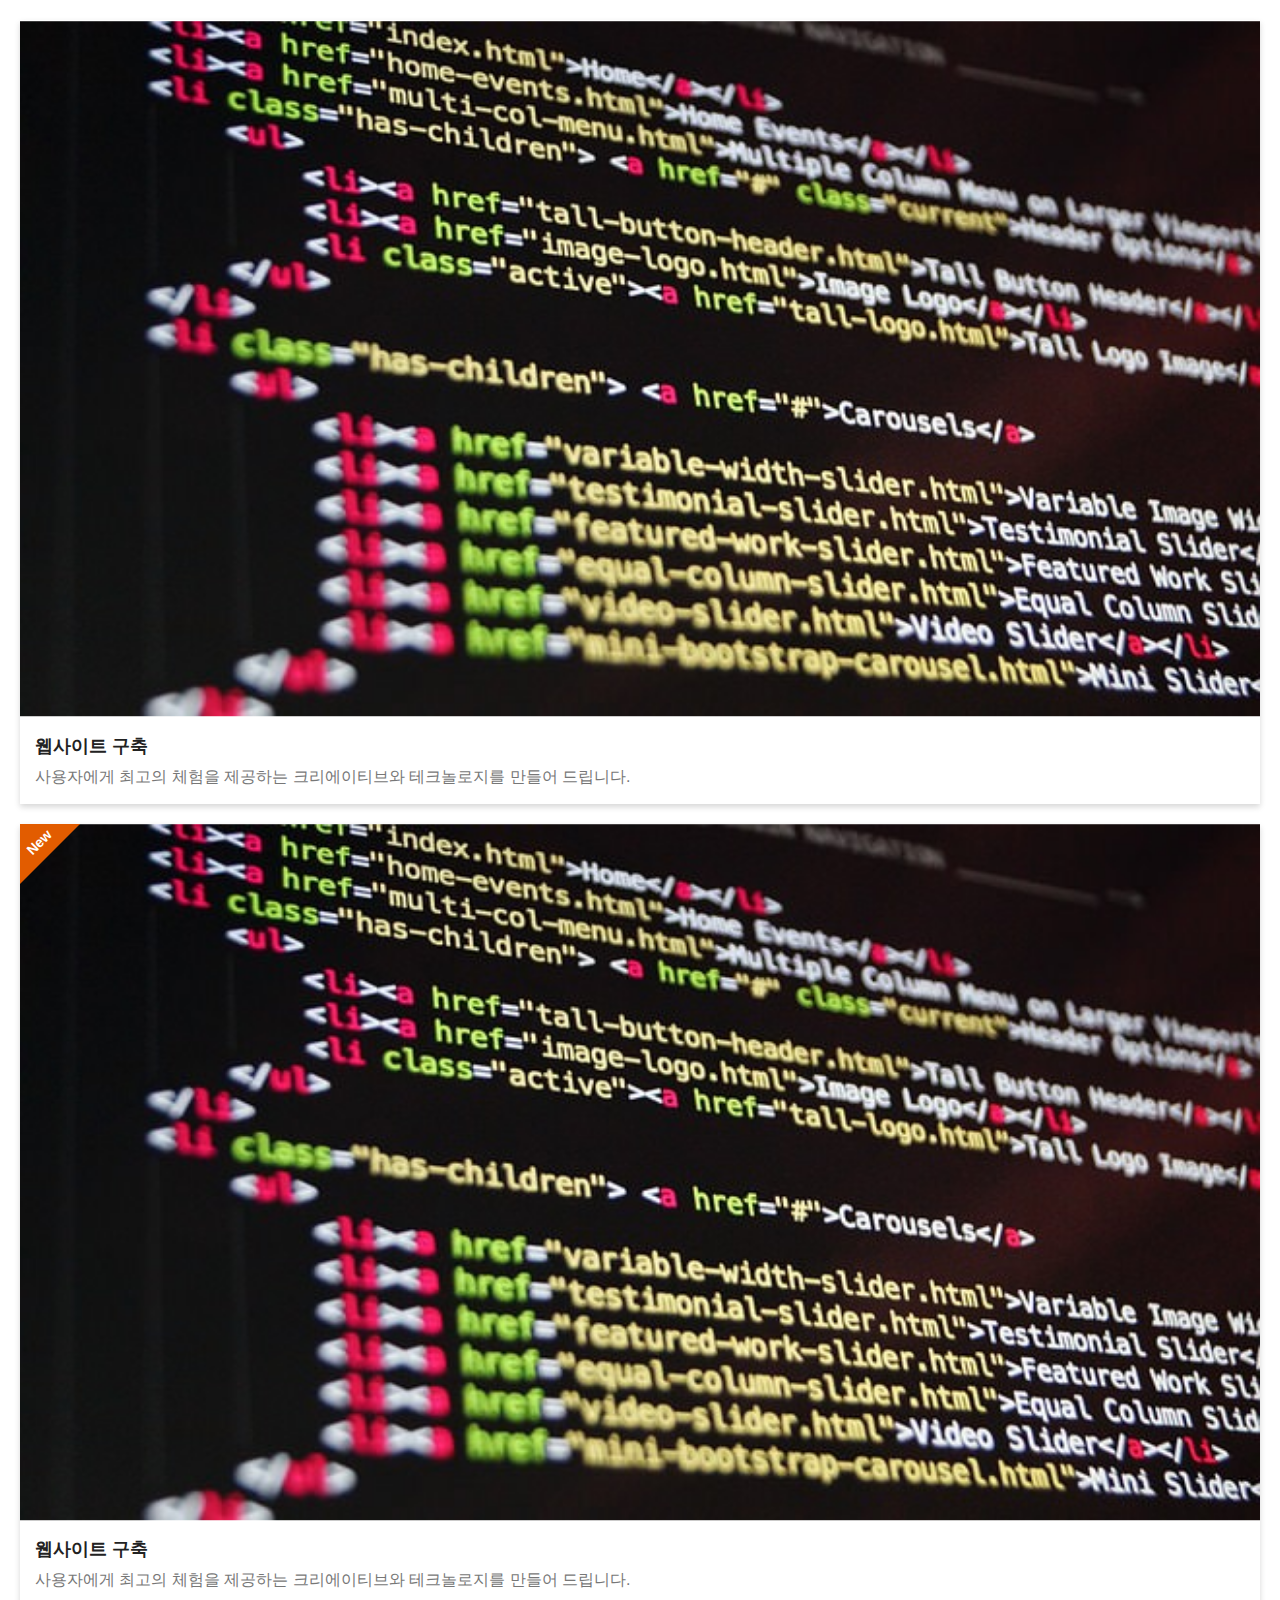
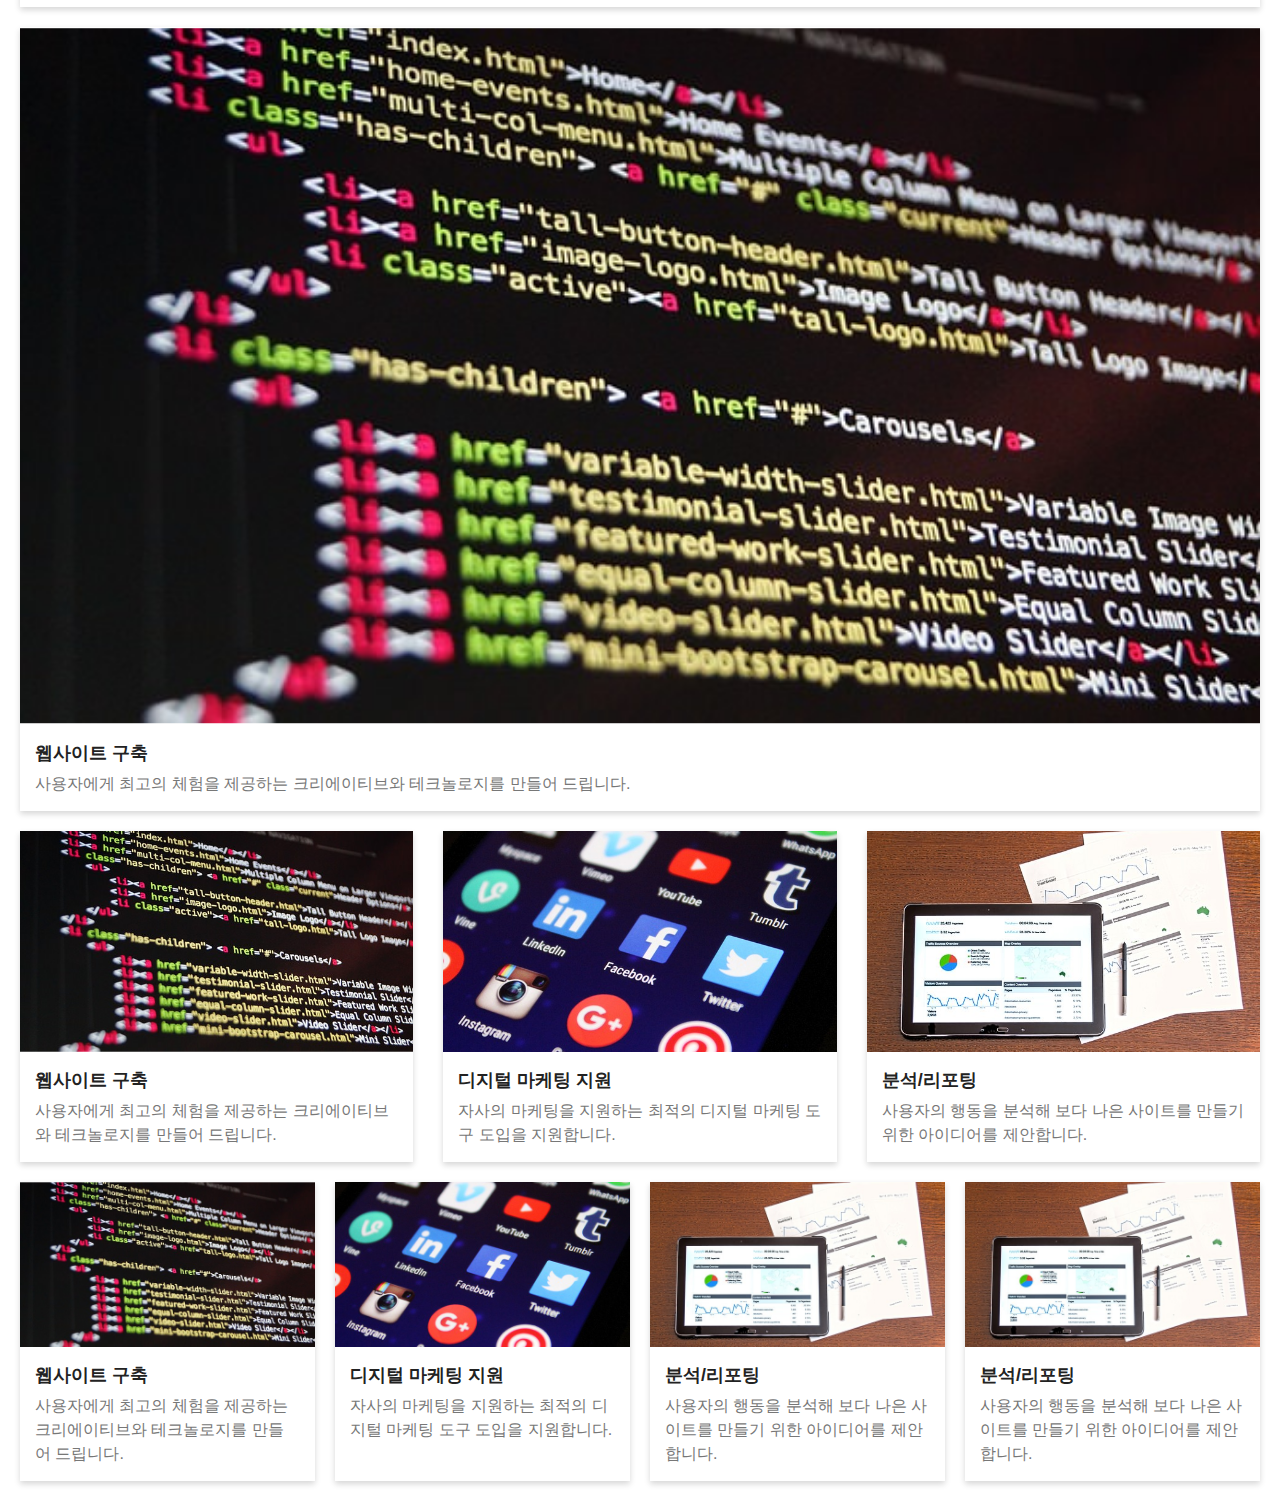
<file: html/modules/card.html>
<html>
  <head>
    <meta http-equiv="content-type" content="text/html; charset=UTF-8" />
    <link rel="stylesheet" type="text/css" href="/css/style.css" />
  </head>

  <body style="margin: 20px">
    <div class="bl_card">
      <figure class="bl_card_imgWrapper">
        <img alt="사진: HTML 코드가 표시된 화면" src="/assets/img/elements/code.jpg" />
      </figure>
      <div class="bl_card_body">
        <h3 class="bl_card_ttl">웹사이트 구축</h3>
        <p class="bl_card_txt">사용자에게 최고의 체험을 제공하는 크리에이티브와 테크놀로지를 만들어 드립니다.</p>
      </div>
    </div>
    <div style="margin-top: 20px"></div>
    <div class="bl_card">
      <b class="bl_card_badge">
        <span class="bl_card_badge_txt">New</span>
      </b>
      <figure class="bl_card_imgWrapper">
        <img alt="사진: HTML 코드가 표시된 화면" src="/assets/img/elements/code.jpg" />
      </figure>
      <div class="bl_card_body">
        <h3 class="bl_card_ttl">웹사이트 구축</h3>
        <p class="bl_card_txt">사용자에게 최고의 체험을 제공하는 크리에이티브와 테크놀로지를 만들어 드립니다.</p>
      </div>
    </div>
    <div style="margin-top: 20px"></div>
    <div>
      <a class="bl_card" href="#">
        <figure class="bl_card_imgWrapper">
          <img alt="사진: HTML 코드가 표시된 화면" src="/assets/img/elements/code.jpg" />
        </figure>
        <div class="bl_card_body">
          <h3 class="bl_card_ttl">웹사이트 구축</h3>
          <p class="bl_card_txt">사용자에게 최고의 체험을 제공하는 크리에이티브와 테크놀로지를 만들어 드립니다.</p>
        </div>
      </a>
    </div>
    <div style="margin-top: 20px"></div>
    <div class="bl_cardUnit bl_cardUnit__col3">
      <div class="bl_card">
        <figure class="bl_card_imgWrapper">
          <img alt="사진: HTML 코드가 표시된 화면" src="/assets/img/elements/code.jpg" />
        </figure>
        <div class="bl_card_body">
          <h3 class="bl_card_ttl">웹사이트 구축</h3>
          <p class="bl_card_txt">사용자에게 최고의 체험을 제공하는 크리에이티브와 테크놀로지를 만들어 드립니다.</p>
        </div>
      </div>
      <div class="bl_card">
        <figure class="bl_card_imgWrapper">
          <img alt="사진: SNS 아이콘 화면" src="/assets/img/elements/marketing.jpg" />
        </figure>
        <div class="bl_card_body">
          <h3 class="bl_card_ttl">디지털 마케팅 지원</h3>
          <p class="bl_card_txt">자사의 마케팅을 지원하는 최적의 디지털 마케팅 도구 도입을 지원합니다.</p>
        </div>
      </div>
      <div class="bl_card">
        <figure class="bl_card_imgWrapper">
          <img alt="사진: 분석 보고서" src="/assets/img/elements/analysis.jpg" />
        </figure>
        <div class="bl_card_body">
          <h3 class="bl_card_ttl">분석/리포팅</h3>
          <p class="bl_card_txt">사용자의 행동을 분석해 보다 나은 사이트를 만들기 위한 아이디어를 제안합니다.</p>
        </div>
      </div>
    </div>
    <div style="margin-top: 20px"></div>
    <div class="bl_cardUnit bl_cardUnit__col4">
      <div class="bl_card">
        <figure class="bl_card_imgWrapper">
          <img alt="사진: HTML 코드가 표시된 화면" src="/assets/img/elements/code.jpg" />
        </figure>
        <div class="bl_card_body">
          <h3 class="bl_card_ttl">웹사이트 구축</h3>
          <p class="bl_card_txt">사용자에게 최고의 체험을 제공하는 크리에이티브와 테크놀로지를 만들어 드립니다.</p>
        </div>
      </div>
      <div class="bl_card">
        <figure class="bl_card_imgWrapper">
          <img alt="사진: SNS 아이콘 화면" src="/assets/img/elements/marketing.jpg" />
        </figure>
        <div class="bl_card_body">
          <h3 class="bl_card_ttl">디지털 마케팅 지원</h3>
          <p class="bl_card_txt">자사의 마케팅을 지원하는 최적의 디지털 마케팅 도구 도입을 지원합니다.</p>
        </div>
      </div>
      <div class="bl_card">
        <figure class="bl_card_imgWrapper">
          <img alt="사진: 분석 보고서" src="/assets/img/elements/analysis.jpg" />
        </figure>
        <div class="bl_card_body">
          <h3 class="bl_card_ttl">분석/리포팅</h3>
          <p class="bl_card_txt">사용자의 행동을 분석해 보다 나은 사이트를 만들기 위한 아이디어를 제안합니다.</p>
        </div>
      </div>
      <div class="bl_card">
        <figure class="bl_card_imgWrapper">
          <img alt="사진: 분석 보고서" src="/assets/img/elements/analysis.jpg" />
        </figure>
        <div class="bl_card_body">
          <h3 class="bl_card_ttl">분석/리포팅</h3>
          <p class="bl_card_txt">사용자의 행동을 분석해 보다 나은 사이트를 만들기 위한 아이디어를 제안합니다.</p>
        </div>
      </div>
    </div>
  </body>
</html>
</file>
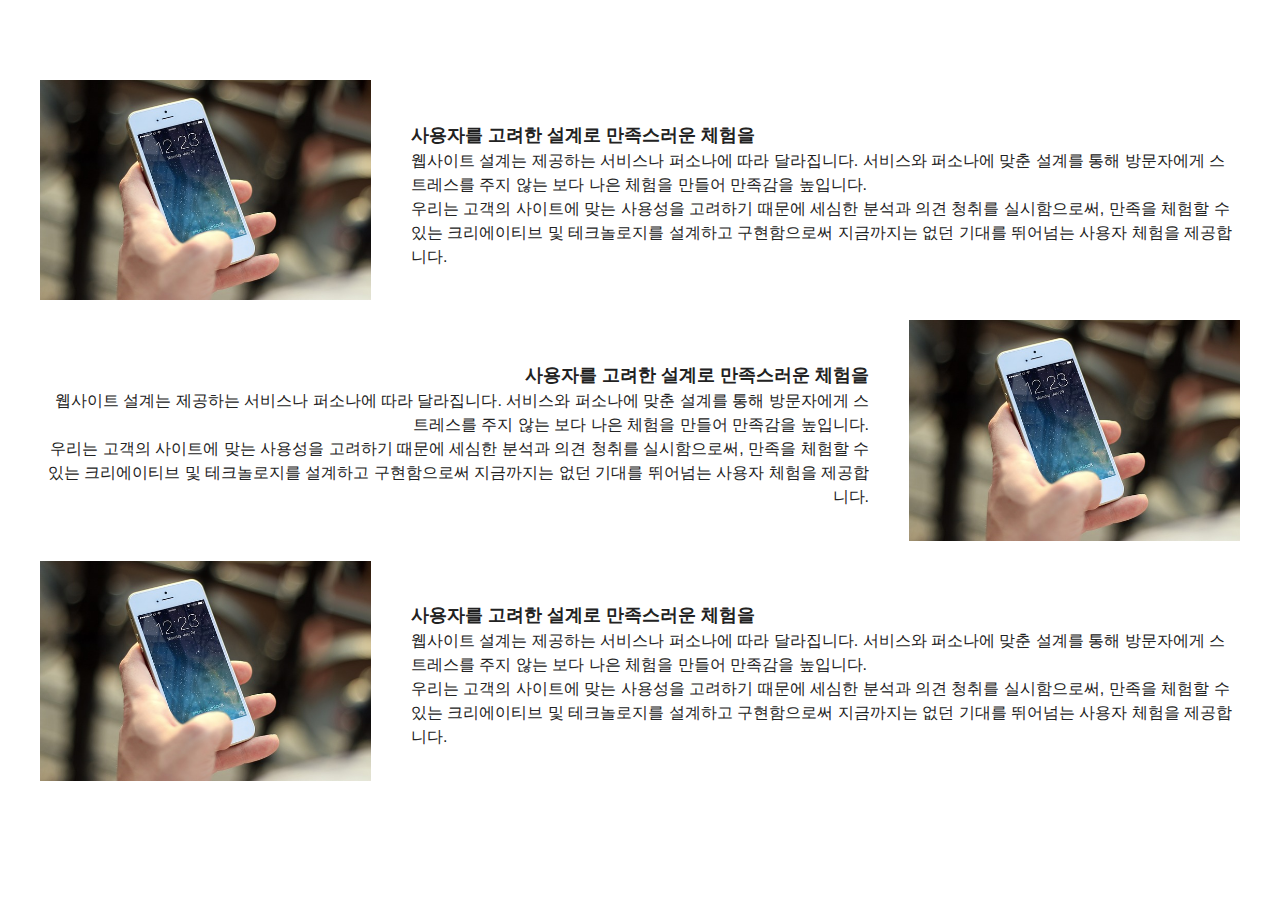
<file: html/modules/media.html>
<!DOCTYPE html>

<html>
  <head>
    <meta http-equiv="content-type" content="text/html; charset=UTF-8" />
    <link rel="stylesheet" type="text/css" href="/css/style.css" />
  </head>
  <body class="ly_cont">
    <section style="margin-top: 20px">
      <div class="bl_media">
        <figure class="bl_media_imgWrapper">
          <img alt="사진" src="/assets/img/elements/persona.jpg" />
        </figure>
        <div class="bl_media_body">
          <h3 class="bl_media_ttl">사용자를 고려한 설계로 만족스러운 체험을</h3>
          <p class="bl_media_txt">
            웹사이트 설계는 제공하는 서비스나 퍼소나에 따라 달라집니다. 서비스와 퍼소나에 맞춘 설계를 통해 방문자에게 스트레스를 주지 않는 보다 나은 체험을
            만들어 만족감을 높입니다.<br />
            우리는 고객의 사이트에 맞는 사용성을 고려하기 때문에 세심한 분석과 의견 청취를 실시함으로써, 만족을 체험할 수 있는 크리에이티브 및 테크놀로지를
            설계하고 구현함으로써 지금까지는 없던 기대를 뛰어넘는 사용자 체험을 제공합니다.
          </p>
        </div>
      </div>
    </section>
    <section style="margin-top: 20px">
      <div class="bl_media bl_media__rev">
        <figure class="bl_media_imgWrapper">
          <img alt="사진" src="/assets/img/elements/persona.jpg" />
        </figure>
        <div class="bl_media_body">
          <h3 class="bl_media_ttl">사용자를 고려한 설계로 만족스러운 체험을</h3>
          <p class="bl_media_txt">
            웹사이트 설계는 제공하는 서비스나 퍼소나에 따라 달라집니다. 서비스와 퍼소나에 맞춘 설계를 통해 방문자에게 스트레스를 주지 않는 보다 나은 체험을
            만들어 만족감을 높입니다.<br />
            우리는 고객의 사이트에 맞는 사용성을 고려하기 때문에 세심한 분석과 의견 청취를 실시함으로써, 만족을 체험할 수 있는 크리에이티브 및 테크놀로지를
            설계하고 구현함으로써 지금까지는 없던 기대를 뛰어넘는 사용자 체험을 제공합니다.
          </p>
        </div>
      </div>
    </section>
    <section style="margin-top: 20px">
      <div class="bl_media">
        <b class="bl_media_badge"><span class="bl_card_badge_txt">뱃지</span></b>
        <figure class="bl_media_imgWrapper">
          <img alt="사진" src="/assets/img/elements/persona.jpg" />
        </figure>
        <div class="bl_media_body">
          <h3 class="bl_media_ttl">사용자를 고려한 설계로 만족스러운 체험을</h3>
          <p class="bl_media_txt">
            웹사이트 설계는 제공하는 서비스나 퍼소나에 따라 달라집니다. 서비스와 퍼소나에 맞춘 설계를 통해 방문자에게 스트레스를 주지 않는 보다 나은 체험을
            만들어 만족감을 높입니다.<br />
            우리는 고객의 사이트에 맞는 사용성을 고려하기 때문에 세심한 분석과 의견 청취를 실시함으로써, 만족을 체험할 수 있는 크리에이티브 및 테크놀로지를
            설계하고 구현함으로써 지금까지는 없던 기대를 뛰어넘는 사용자 체험을 제공합니다.
          </p>
        </div>
      </div>
    </section>
  </body>
</html>
</file>
<file: css/style.css>
@import url("./css-wipe.css");
@import url("./helper.css");
@import url("./layout.css");
@import url("./element.css");
@import url("./modules/index.css");

/* ==========================================================================
   추가된 Base 항목
   ========================================================================== */

/* body {
  color: #222;
  font-family: sans-serif;
  line-height: 1.5;
}

a {
  color: #0069ff;
}

img {
  max-width: 100%;
  vertical-align: top;
}

hr {
  display: block;
  height: 1px;
  padding: 0;
  margin: 1em 0;
  border: 0;
  border-top: 1px solid #ccc;
} */
</file>
